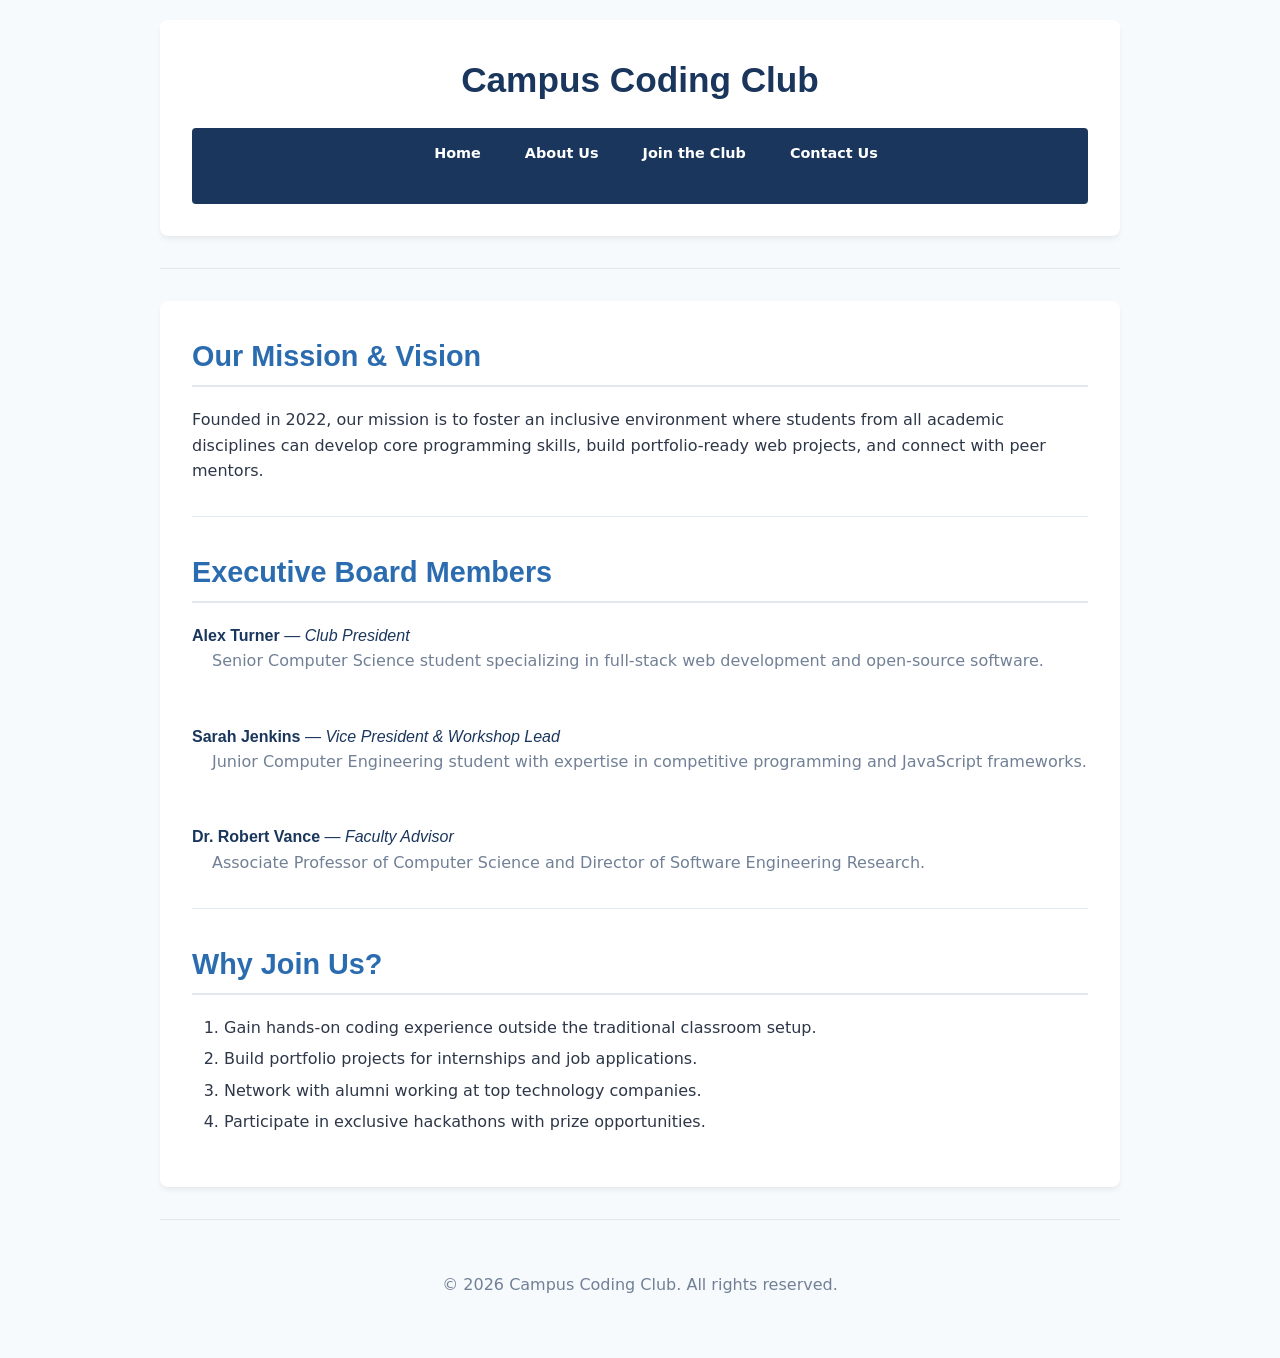
<file: about.html>
<!DOCTYPE html>
<html lang="en">
<head>
    <meta charset="UTF-8">
    <meta name="viewport" content="width=device-width, initial-scale=1.0">
    <title>Coding Club — About Us</title>
    <meta name="description" content="Learn about the history, mission, faculty advisors, and executive board members of the Campus Coding Club.">
    <link rel="icon" type="image/x-icon" href="images/favicon.ico">
    <link rel="stylesheet" href="style.css">
</head>
<body>

    <!-- Header & Shared Navigation -->
    <header>
        <h1>Campus Coding Club</h1>
        <nav aria-label="Main Navigation">
            <ul>
                <li><a href="index.html">Home</a></li>
                <li><a href="about.html">About Us</a></li>
                <li><a href="registration.html">Join the Club</a></li>
                <li><a href="contact.html">Contact Us</a></li>
            </ul>
        </nav>
    </header>

    <hr>

    <main>
        <!-- Club Mission -->
        <section>
            <h2>Our Mission & Vision</h2>
            <p>
                Founded in 2022, our mission is to foster an inclusive environment where students from all academic 
                disciplines can develop core programming skills, build portfolio-ready web projects, and connect with peer mentors.
            </p>
        </section>

        <hr>

        <!-- Leadership & Member Information -->
        <section>
            <h2>Executive Board Members</h2>
            <dl>
                <dt><strong>Alex Turner</strong> — <em>Club President</em></dt>
                <dd>Senior Computer Science student specializing in full-stack web development and open-source software.</dd>
                <br>
                <dt><strong>Sarah Jenkins</strong> — <em>Vice President & Workshop Lead</em></dt>
                <dd>Junior Computer Engineering student with expertise in competitive programming and JavaScript frameworks.</dd>
                <br>
                <dt><strong>Dr. Robert Vance</strong> — <em>Faculty Advisor</em></dt>
                <dd>Associate Professor of Computer Science and Director of Software Engineering Research.</dd>
            </dl>
        </section>

        <hr>

        <!-- Membership Benefits -->
        <section>
            <h2>Why Join Us?</h2>
            <ol>
                <li>Gain hands-on coding experience outside the traditional classroom setup.</li>
                <li>Build portfolio projects for internships and job applications.</li>
                <li>Network with alumni working at top technology companies.</li>
                <li>Participate in exclusive hackathons with prize opportunities.</li>
            </ol>
        </section>
    </main>

    <hr>

    <footer>
        <p>&copy; 2026 Campus Coding Club. All rights reserved.</p>
    </footer>

</body>
</html>
</file>
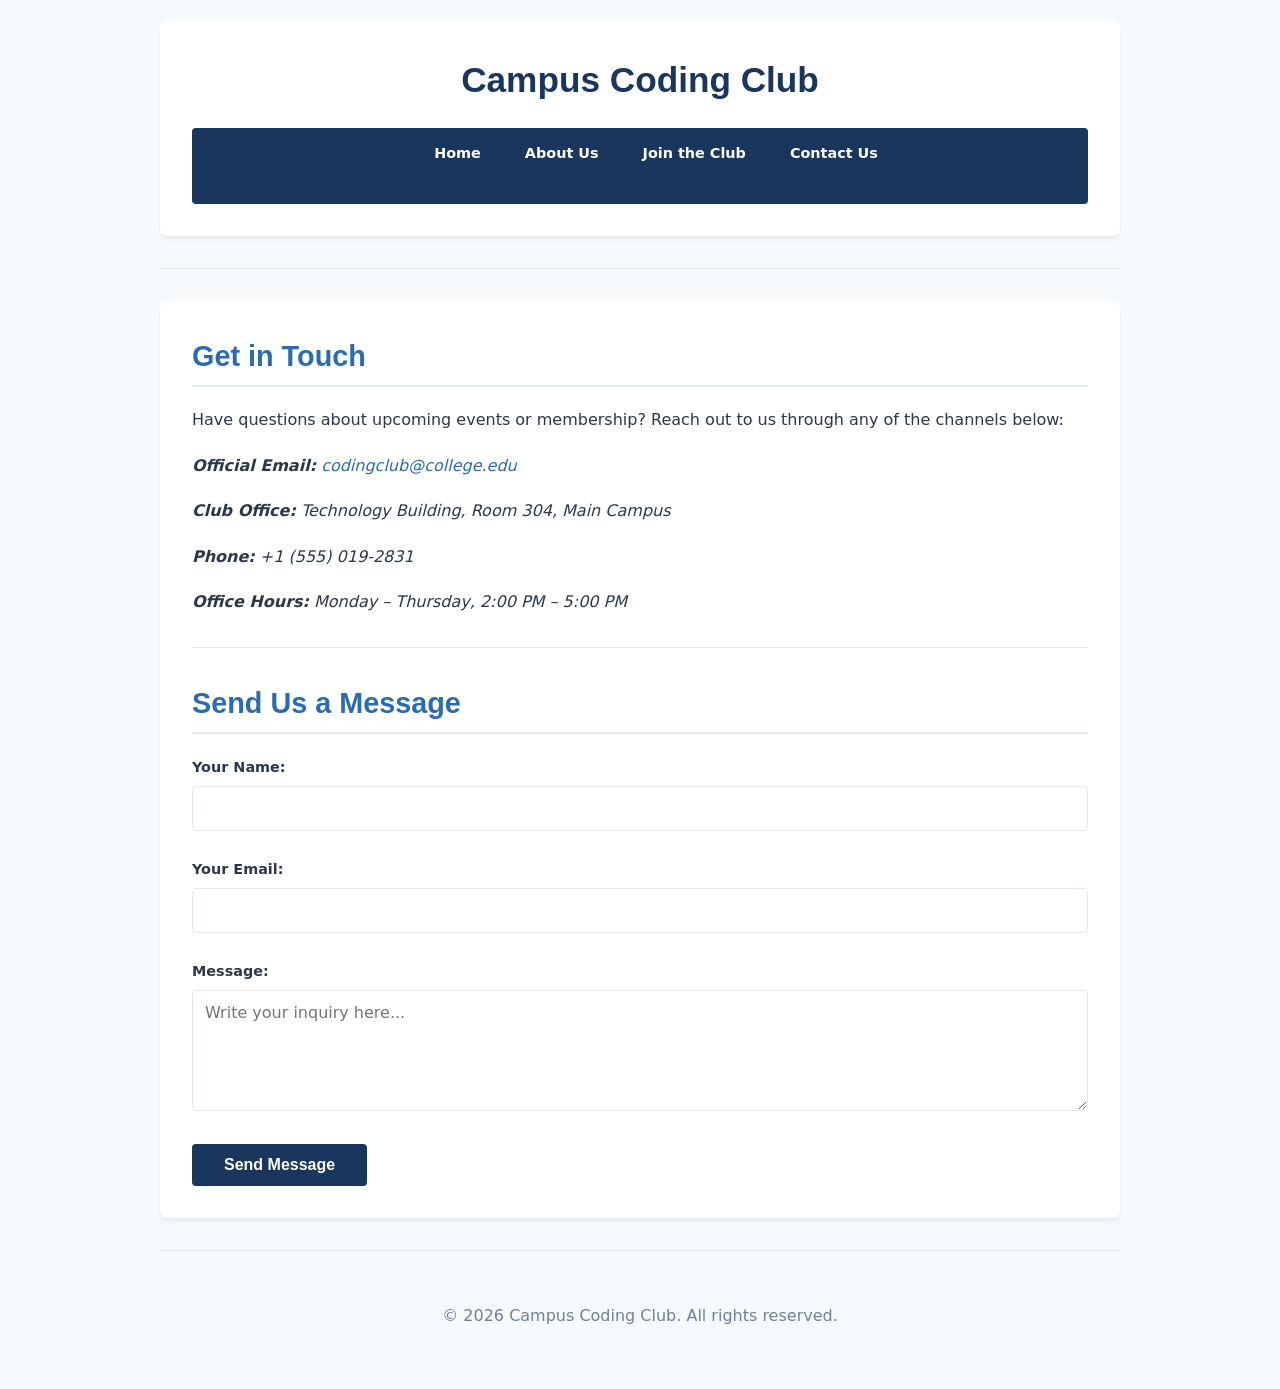
<file: contect.html>
<!DOCTYPE html>
<html lang="en">
<head>
    <meta charset="UTF-8">
    <meta name="viewport" content="width=device-width, initial-scale=1.0">
    <title>Coding Club — Contact Us</title>
    <meta name="description" content="Get in touch with the Campus Coding Club officers and faculty via email, phone, or location office.">
    <link rel="icon" type="image/x-icon" href="images/favicon.ico">
    <link rel="stylesheet" href="style.css">
</head>
<body>

    <!-- Header & Shared Navigation -->
    <header>
        <h1>Campus Coding Club</h1>
        <nav aria-label="Main Navigation">
            <ul>
                <li><a href="index.html">Home</a></li>
                <li><a href="about.html">About Us</a></li>
                <li><a href="registration.html">Join the Club</a></li>
                <li><a href="contact.html">Contact Us</a></li>
            </ul>
        </nav>
    </header>

    <hr>

    <main>
        <!-- Contact Information -->
        <section>
            <h2>Get in Touch</h2>
            <p>Have questions about upcoming events or membership? Reach out to us through any of the channels below:</p>

            <address>
                <p><strong>Official Email:</strong> <a href="mailto:codingclub@college.edu">codingclub@college.edu</a></p>
                <p><strong>Club Office:</strong> Technology Building, Room 304, Main Campus</p>
                <p><strong>Phone:</strong> +1 (555) 019-2831</p>
                <p><strong>Office Hours:</strong> Monday – Thursday, 2:00 PM – 5:00 PM</p>
            </address>
        </section>

        <hr>

        <!-- Quick Inquiry Form -->
        <section>
            <h2>Send Us a Message</h2>
            <form action="#" method="POST">
                <div>
                    <label for="sender-name">Your Name:</label><br>
                    <input type="text" id="sender-name" name="sender_name" required>
                </div>
                <br>
                <div>
                    <label for="sender-email">Your Email:</label><br>
                    <input type="email" id="sender-email" name="sender_email" required>
                </div>
                <br>
                <div>
                    <label for="message">Message:</label><br>
                    <textarea id="message" name="message" rows="5" placeholder="Write your inquiry here..." required></textarea>
                </div>
                <br>
                <button type="submit">Send Message</button>
            </form>
        </section>
    </main>

    <hr>

    <footer>
        <p>&copy; 2026 Campus Coding Club. All rights reserved.</p>
    </footer>

</body>
</html>
</file>
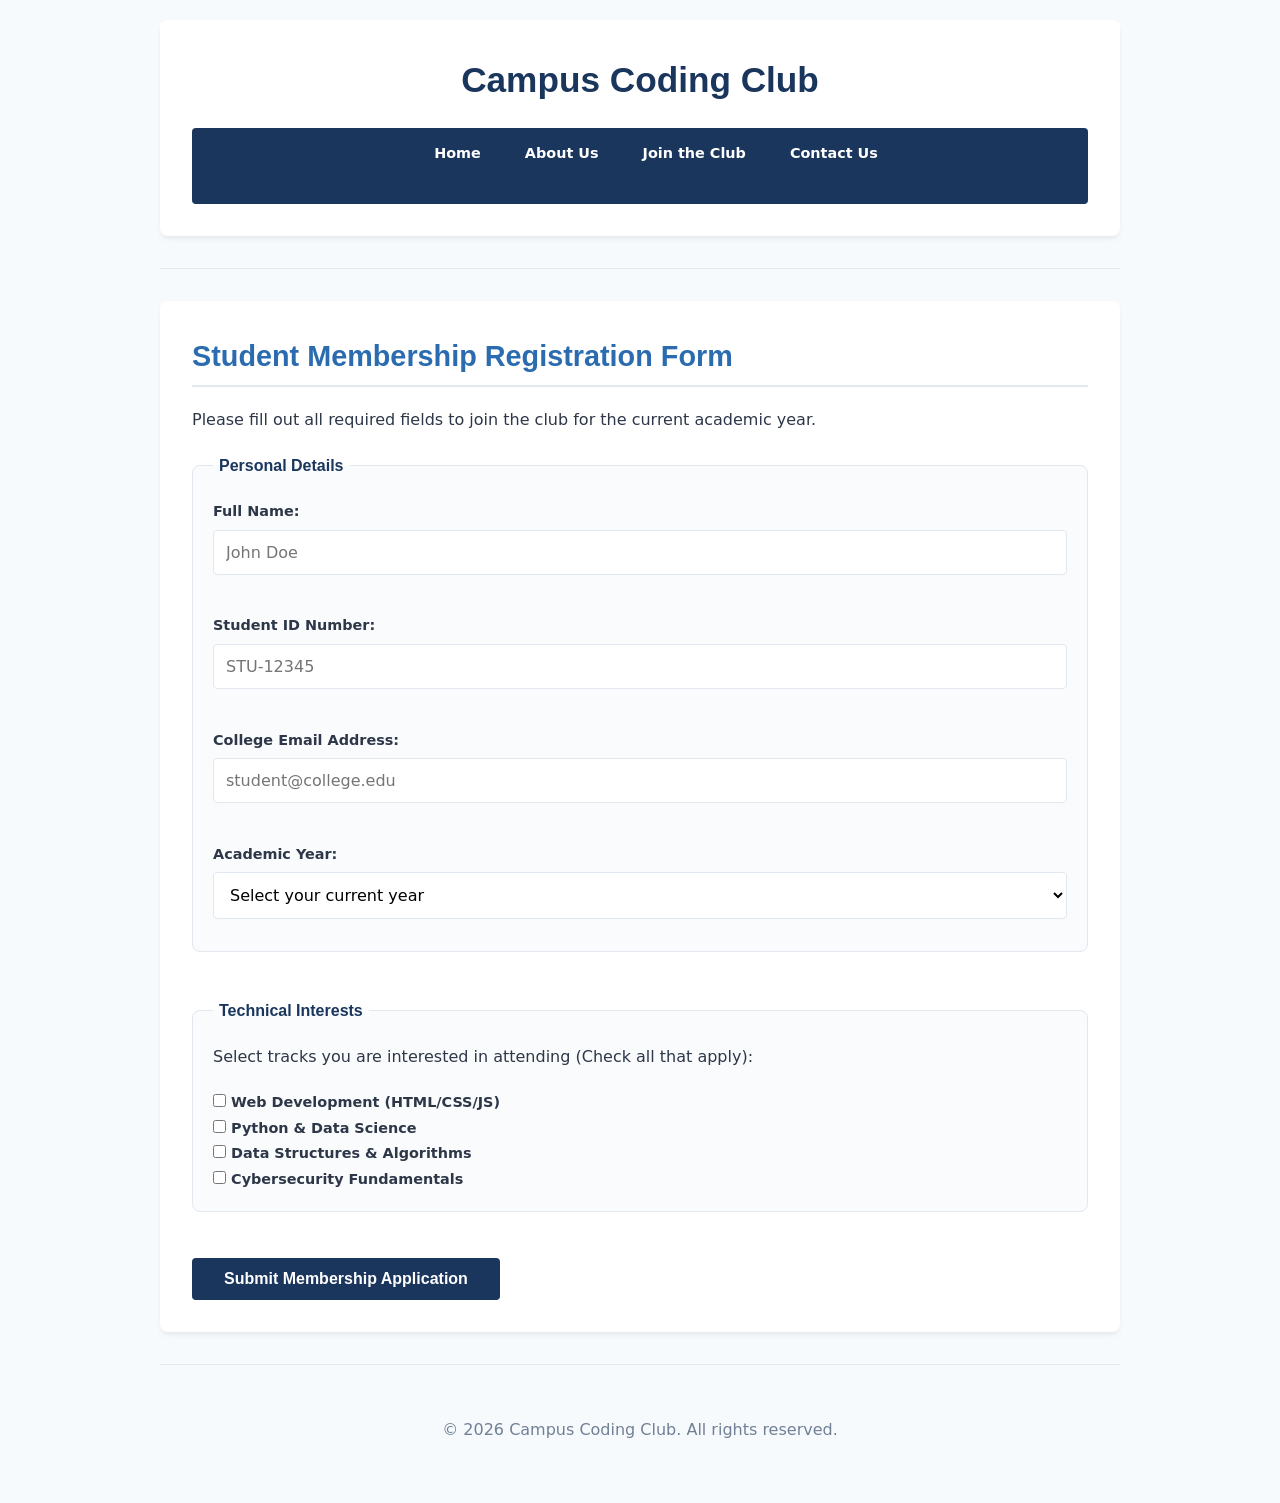
<file: registration.html>
<!DOCTYPE html>
<html lang="en">
<head>
    <meta charset="UTF-8">
    <meta name="viewport" content="width=device-width, initial-scale=1.0">
    <title>Coding Club — Student Registration</title>
    <meta name="description" content="Register to become an official member of the Campus Coding Club.">
    <link rel="icon" type="image/x-icon" href="images/favicon.ico">
    <link rel="stylesheet" href="style.css">
</head>
<body>

    <!-- Header & Shared Navigation -->
    <header>
        <h1>Campus Coding Club</h1>
        <nav aria-label="Main Navigation">
            <ul>
                <li><a href="index.html">Home</a></li>
                <li><a href="about.html">About Us</a></li>
                <li><a href="registration.html">Join the Club</a></li>
                <li><a href="contact.html">Contact Us</a></li>
            </ul>
        </nav>
    </header>

    <hr>

    <main>
        <section>
            <h2>Student Membership Registration Form</h2>
            <p>Please fill out all required fields to join the club for the current academic year.</p>

            <form action="#" method="POST">
                
                <!-- Personal Info -->
                <fieldset>
                    <legend>Personal Details</legend>
                    
                    <div class="form-group">
                        <label for="fullname">Full Name:</label><br>
                        <input type="text" id="fullname" name="fullname" placeholder="John Doe" required>
                    </div>
                    <br>

                    <div class="form-group">
                        <label for="student-id">Student ID Number:</label><br>
                        <input type="text" id="student-id" name="student_id" placeholder="STU-12345" required>
                    </div>
                    <br>

                    <div class="form-group">
                        <label for="email">College Email Address:</label><br>
                        <input type="email" id="email" name="email" placeholder="student@college.edu" required>
                    </div>
                    <br>

                    <div class="form-group">
                        <label for="year">Academic Year:</label><br>
                        <select id="year" name="academic_year" required>
                            <option value="" disabled selected>Select your current year</option>
                            <option value="freshman">Freshman (1st Year)</option>
                            <option value="sophomore">Sophomore (2nd Year)</option>
                            <option value="junior">Junior (3rd Year)</option>
                            <option value="senior">Senior (4th Year)</option>
                        </select>
                    </div>
                </fieldset>

                <br>

                <!-- Interests & Track -->
                <fieldset>
                    <legend>Technical Interests</legend>
                    
                    <p>Select tracks you are interested in attending (Check all that apply):</p>
                    <input type="checkbox" id="track-web" name="tracks" value="web">
                    <label for="track-web">Web Development (HTML/CSS/JS)</label><br>

                    <input type="checkbox" id="track-python" name="tracks" value="python">
                    <label for="track-python">Python & Data Science</label><br>

                    <input type="checkbox" id="track-algo" name="tracks" value="algorithms">
                    <label for="track-algo">Data Structures & Algorithms</label><br>

                    <input type="checkbox" id="track-cyber" name="tracks" value="security">
                    <label for="track-cyber">Cybersecurity Fundamentals</label>
                </fieldset>

                <br>

                <!-- Submit Button -->
                <div>
                    <button type="submit">Submit Membership Application</button>
                </div>

            </form>
        </section>
    </main>

    <hr>

    <footer>
        <p>&copy; 2026 Campus Coding Club. All rights reserved.</p>
    </footer>

</body>
</html>
</file>
<file: style.css>
/* ==========================================================================
   style.css — Assignment 5.5: CSS Fundamentals Mini-Project
   ========================================================================== */

/* 1. Design Tokens & CSS Variables in :root */
:root {
    /* Color Palette */
    --primary-color: #1a365d;       /* Navy Blue */
    --secondary-color: #2b6cb0;     /* Slate Blue */
    --accent-color: #319795;        /* Teal Highlight */
    --bg-color: #f7fafc;            /* Off-White Page Background */
    --surface-color: #ffffff;       /* Card/Container Background */
    --text-primary: #2d3748;        /* Charcoal Dark Text */
    --text-muted: #718096;          /* Muted Gray Text */
    --border-color: #e2e8f0;        /* Light Border Gray */

    /* Spacing Tokens */
    --space-xs: 6px;
    --space-sm: 12px;
    --space-md: 20px;
    --space-lg: 32px;

    /* Typography & Font Sizes */
    --font-heading: 'Poppins', 'Segoe UI', sans-serif;
    --font-body: 'Inter', system-ui, -apple-system, sans-serif;
    --font-size-sm: 0.9rem;
    --font-size-base: 1rem;
    --font-size-lg: 1.25rem;
    --font-size-xl: 1.8rem;
    --font-size-xxl: 2.2rem;

    /* Visual Accents */
    --radius-sm: 4px;
    --radius-md: 8px;
    --shadow-card: 0 4px 6px -1px rgba(0, 0, 0, 0.05), 0 2px 4px -1px rgba(0, 0, 0, 0.03);
}

/* 2. Global Resets & Base Styles */
* {
    box-sizing: border-box;
    margin: 0;
    padding: 0;
}

body {
    font-family: var(--font-body);
    background-color: var(--bg-color);
    color: var(--text-primary);
    line-height: 1.6;
    padding: var(--space-md);
    max-width: 1000px;
    margin: 0 auto;
}

hr {
    border: none;
    border-top: 1px solid var(--border-color);
    margin: var(--space-lg) 0;
}

/* 3. Navigation & Header Styling */
header {
    background-color: var(--surface-color);
    padding: var(--space-lg);
    border-radius: var(--radius-md);
    box-shadow: var(--shadow-card);
    text-align: center;
    margin-bottom: var(--space-md);
}

header h1 {
    font-family: var(--font-heading);
    font-size: var(--font-size-xxl);
    color: var(--primary-color);
    margin-bottom: var(--space-xs);
}

header p {
    color: var(--text-muted);
    font-size: var(--font-size-base);
}

nav {
    background-color: var(--primary-color);
    border-radius: var(--radius-sm);
    margin-top: var(--space-md);
    padding: var(--space-sm);
}

nav ul {
    list-style: none;
    display: flex;
    justify-content: center;
    gap: var(--space-md);
    flex-wrap: wrap;
}

nav ul li a {
    color: #ffffff;
    text-decoration: none;
    font-weight: 600;
    font-size: var(--font-size-sm);
    padding: var(--space-xs) var(--space-sm);
    border-radius: var(--radius-sm);
    transition: background-color 0.2s ease, color 0.2s ease;
}

nav ul li a:hover {
    background-color: var(--secondary-color);
    color: #ffffff;
}

/* 4. Headings & Text Styling */
main {
    background-color: var(--surface-color);
    padding: var(--space-lg);
    border-radius: var(--radius-md);
    box-shadow: var(--shadow-card);
}

h2 {
    font-family: var(--font-heading);
    font-size: var(--font-size-xl);
    color: var(--secondary-color);
    border-bottom: 2px solid var(--border-color);
    padding-bottom: var(--space-xs);
    margin-bottom: var(--space-md);
}

h3 {
    font-family: var(--font-heading);
    font-size: var(--font-size-lg);
    color: var(--primary-color);
    margin-top: var(--space-md);
    margin-bottom: var(--space-xs);
}

p, ul, ol, dl {
    margin-bottom: var(--space-md);
    font-size: var(--font-size-base);
}

ul, ol {
    padding-left: var(--space-lg);
}

li {
    margin-bottom: var(--space-xs);
}

a {
    color: var(--secondary-color);
    text-decoration: none;
}

a:hover {
    text-decoration: underline;
}

/* 5. Images Styling */
img {
    max-width: 100%;
    height: auto;
    border-radius: var(--radius-md);
    box-shadow: var(--shadow-card);
    margin: var(--space-md) 0;
}

/* 6. Form Styling (registration.html & contact.html) */
fieldset {
    border: 1px solid var(--border-color);
    border-radius: var(--radius-md);
    padding: var(--space-md);
    margin-bottom: var(--space-md);
    background-color: #fafbfc;
}

legend {
    font-family: var(--font-heading);
    font-weight: 600;
    color: var(--primary-color);
    padding: 0 var(--space-xs);
}

.form-group {
    margin-bottom: var(--space-sm);
}

label {
    font-weight: 600;
    color: var(--text-primary);
    font-size: var(--font-size-sm);
}

input[type="text"],
input[type="email"],
input[type="tel"],
select,
textarea {
    width: 100%;
    padding: var(--space-sm);
    border: 1px solid var(--border-color);
    border-radius: var(--radius-sm);
    font-family: var(--font-body);
    font-size: var(--font-size-base);
    margin-top: var(--space-xs);
    background-color: var(--surface-color);
    transition: border-color 0.2s ease, box-shadow 0.2s ease;
}

input[type="text"]:focus,
input[type="email"]:focus,
input[type="tel"]:focus,
select:focus,
textarea:focus {
    outline: none;
    border-color: var(--secondary-color);
    box-shadow: 0 0 0 3px rgba(43, 108, 176, 0.15);
}

button[type="submit"] {
    background-color: var(--primary-color);
    color: #ffffff;
    font-family: var(--font-heading);
    font-weight: 600;
    font-size: var(--font-size-base);
    padding: var(--space-sm) var(--space-lg);
    border: none;
    border-radius: var(--radius-sm);
    cursor: pointer;
    transition: background-color 0.2s ease;
}

button[type="submit"]:hover {
    background-color: var(--secondary-color);
}

/* 7. Table Styling (index.html) */
table {
    width: 100%;
    border-collapse: collapse;
    margin: var(--space-md) 0;
    font-size: var(--font-size-sm);
}

caption {
    font-family: var(--font-heading);
    font-weight: 600;
    font-size: var(--font-size-lg);
    margin-bottom: var(--space-xs);
    color: var(--primary-color);
    text-align: left;
}

th, td {
    padding: var(--space-sm);
    text-align: left;
    border-bottom: 1px solid var(--border-color);
}

th {
    background-color: var(--primary-color);
    color: #ffffff;
    font-family: var(--font-heading);
    font-weight: 600;
}

tbody tr:nth-child(even) {
    background-color: #f8fafc;
}

tbody tr:hover {
    background-color: #edf2f7;
}

tfoot td {
    font-style: italic;
    color: var(--text-muted);
    background-color: #f7fafc;
}

/* 8. Description List (about.html) */
dt {
    font-family: var(--font-heading);
    font-size: var(--font-size-base);
    color: var(--primary-color);
    margin-top: var(--space-sm);
}

dd {
    color: var(--text-muted);
    margin-left: var(--space-md);
    margin-bottom: var(--space-sm);
}

/* 9. Footer Styling */
footer {
    text-align: center;
    color: var(--text-muted);
    font-size: var(--font-size-sm);
    margin-top: var(--space-lg);
    padding: var(--space-md) 0;
}
</file>
